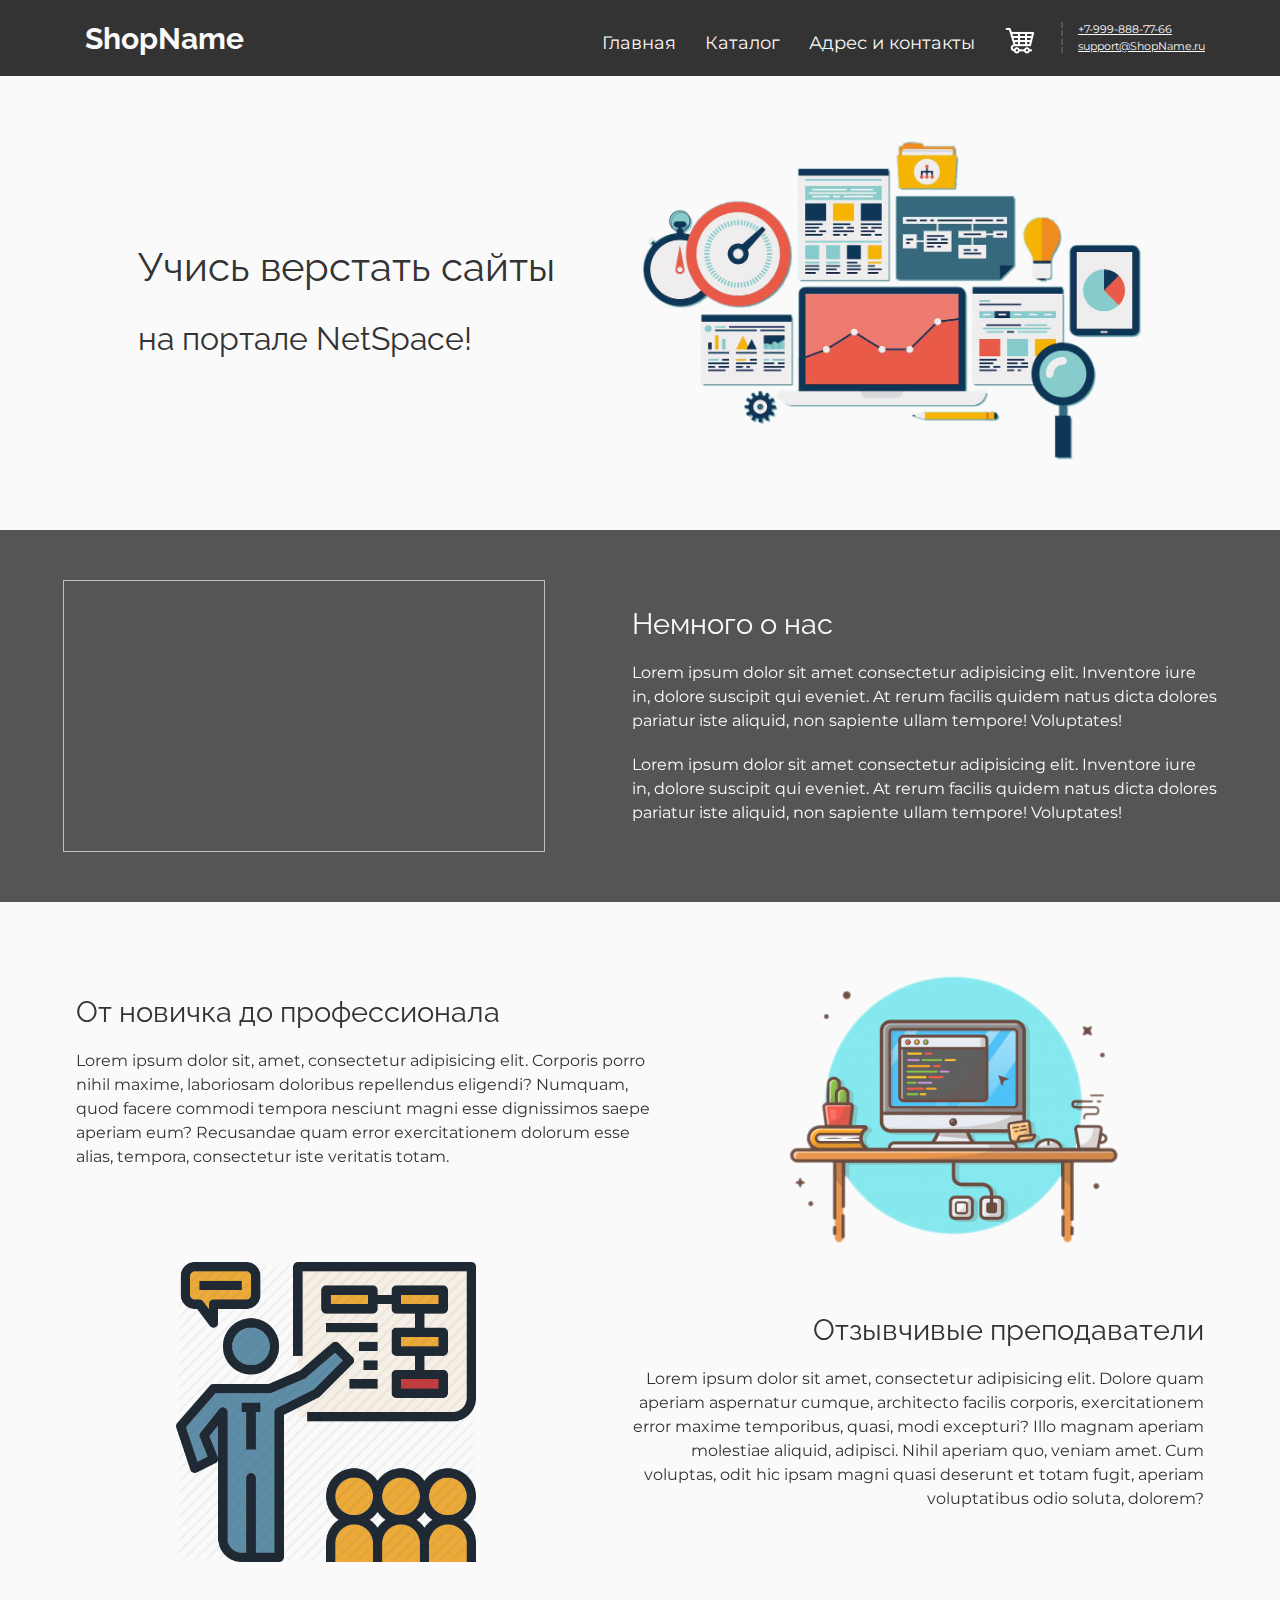
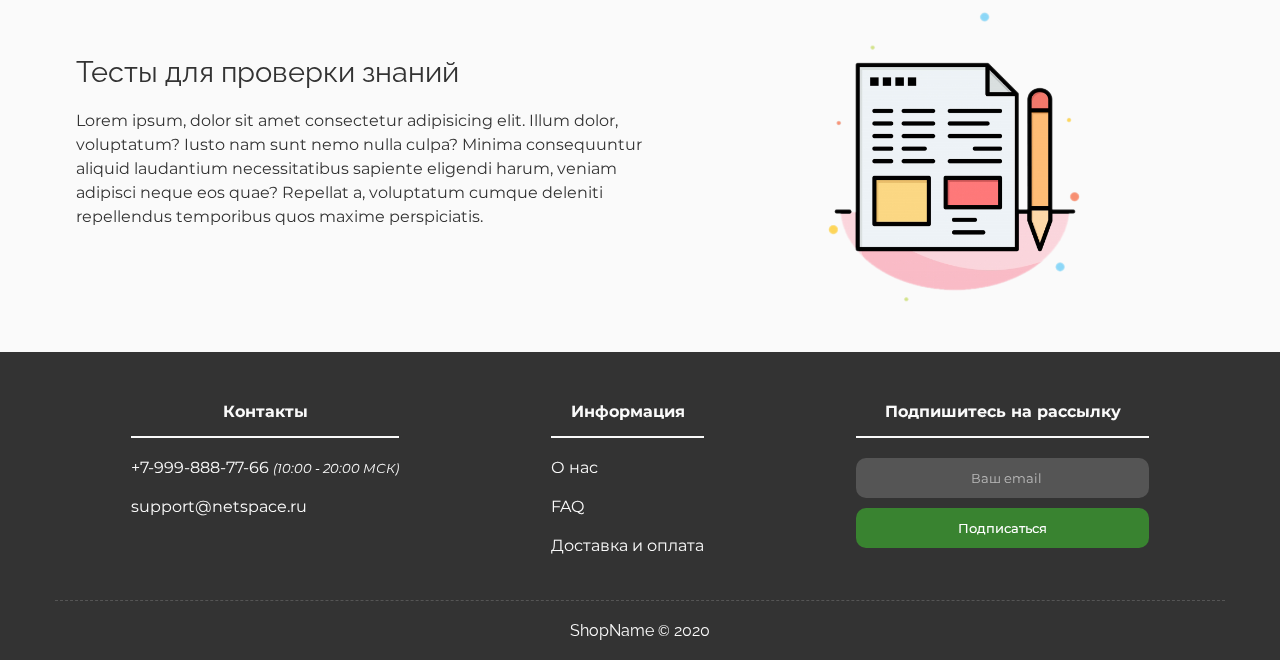
<file: index.html>
<!DOCTYPE html>
<html lang="ru">

<head>
    <meta charset="UTF-8">
    <meta name="viewport" content="width=device-width, initial-scale=1.0">
    <title>NetSpace</title>
    <link rel="stylesheet" type="text/css" href="css/main.css?ver=100">
    <link rel="icon" type="image/png" href="https://cdn1.iconfinder.com/data/icons/seo-icons-5/96/Coding-512.png">
</head>
<body>
<div class="wrapper">
    <header class="header">
        <div class="container">
            <div class="header__inner flexbox">
                <div class="logo">
                    <span>ShopName</span>
                </div>
                <div class="menu">
                    <span></span>
                </div>
                <nav class="nav">
                    <a class="nav__links" href="#intro">Главная</a>
                    <a class="nav__links" href="catalog.html">Каталог</a>
                    <a class="nav__links" href="#">Адрес и контакты</a>
                    <a class="nav__links" href="cart.php"><img src="img/cart.png" alt=""></a>
                    <span class="nav__contacts">
                     <span>+7-999-888-77-66</span>
                     <span>support@ShopName.ru</span>
                  </span>
                </nav>
            </div>
        </div>
    </header>
    <div class="content">
        <section id="intro" class="intro">
            <div class="container">
                <div class="intro__inner flexbox">
                    <div class="intro__header">
                        <h1>Учись верстать сайты</h1>
                        <h3>на портале NetSpace!</h3>
                    </div>
                    <div class="image">
                        <img src="img/webcreating.png" alt="">
                    </div>
                </div>
            </div>
        </section>
        <section id="about" class="about">
            <div class="container">
                <div class="about__inner flexbox">
                    <div class="video bordered">
                        <iframe width="480" height="270" src="https://www.youtube.com/embed/cfCnr9Ke9NY" frameborder="0"
                                allow="accelerometer; autoplay; clipboard-write; encrypted-media; gyroscope; picture-in-picture"
                                allowfullscreen></iframe>
                    </div>
                    <article class="text">
                        <h1>Немного о нас</h1>
                        <p>Lorem ipsum dolor sit amet consectetur adipisicing elit. Inventore iure in, dolore suscipit
                            qui
                            eveniet. At rerum facilis quidem natus dicta dolores pariatur iste aliquid, non sapiente
                            ullam
                            tempore! Voluptates!</p>
                        <p>Lorem ipsum dolor sit amet consectetur adipisicing elit. Inventore iure in, dolore suscipit
                            qui
                            eveniet. At rerum facilis quidem natus dicta dolores pariatur iste aliquid, non sapiente
                            ullam
                            tempore! Voluptates!</p>
                    </article>
                </div>
            </div>
        </section>
        <section class="benefits">
            <div class="container">
                <div class="benefits__inner">
                    <div class="benefits__item flexbox">
                        <article class="text">
                            <h1>От новичка до профессионала</h1>
                            <p>Lorem ipsum dolor sit, amet, consectetur adipisicing elit. Corporis porro nihil maxime,
                                laboriosam doloribus repellendus eligendi? Numquam, quod facere commodi tempora nesciunt
                                magni esse dignissimos saepe aperiam eum? Recusandae quam error exercitationem dolorum
                                esse
                                alias, tempora, consectetur iste veritatis totam.</p>
                        </article>
                        <div class="image">
                            <img src="img/image1.png" alt="">
                        </div>
                    </div>
                    <div class="benefits__item flexbox">
                        <div class="image square__image">
                            <img class="square-img-big" src="img/image2.png" alt="">
                        </div>
                        <article class="text">
                            <h1>Отзывчивые преподаватели</h1>
                            <p>Lorem ipsum dolor sit amet, consectetur adipisicing elit. Dolore quam aperiam aspernatur
                                cumque, architecto facilis corporis, exercitationem error maxime temporibus, quasi, modi
                                excepturi? Illo magnam aperiam molestiae aliquid, adipisci. Nihil aperiam quo, veniam
                                amet.
                                Cum voluptas, odit hic ipsam magni quasi deserunt et totam fugit, aperiam voluptatibus
                                odio
                                soluta, dolorem?</p>
                        </article>
                    </div>
                    <div class="benefits__item flexbox">
                        <article class="text">
                            <h1>Тесты для проверки знаний</h1>
                            <p>Lorem ipsum, dolor sit amet consectetur adipisicing elit. Illum dolor, voluptatum? Iusto
                                nam
                                sunt nemo nulla culpa? Minima consequuntur aliquid laudantium necessitatibus sapiente
                                eligendi harum, veniam adipisci neque eos quae? Repellat a, voluptatum cumque deleniti
                                repellendus temporibus quos maxime perspiciatis.</p>
                        </article>
                        <div class="image square__image">
                            <img class="square-img-medium" src="img/image3.png" alt="">
                        </div>
                    </div>
                </div>
            </div>
        </section>
    </div>
    <footer class="footer">
        <div class="container">
            <div class="footer__inner">
                <div class="footer__main flexbox">
                    <div class="contacts">
                        <ul>
                            <li>Контакты</li>
                            <li>+7-999-888-77-66 <span>(10:00 - 20:00 МСК)</span></li>
                            <li>support@netspace.ru</li>
                        </ul>
                    </div>
                    <div class="info">
                        <ul>
                            <li>Информация</li>
                            <li><a class="nav__links" href="#about">О нас</a></li>
                            <li><a class="nav__links" href="">FAQ</a></li>
                            <li><a class="nav__links" href="#">Доставка и оплата</a></li>
                        </ul>
                    </div>
                    <div class="mailing">
                        <form class="mailing__form" method="post">
                            <div class="mailing__label">Подпишитесь на рассылку</div>
                            <input type="email" name="email" class="mailing__input" placeholder="Ваш email"
                                   autocomplete="off" maxlength="70" required>
                            <div class="btn">
                                <button type="submit" class="mailing__btn">Подписаться</button>
                            </div>
                        </form>
                    </div>
                </div>
                <div class="copyright">
                    <h4>ShopName <span>&#169</span> 2020</h4>
                </div>
            </div>
        </div>
    </footer>
</div>

<script src="https://ajax.googleapis.com/ajax/libs/jquery/3.5.1/jquery.min.js"></script>
<script type="text/javascript" src="js/menu.js"></script>
<script type="text/javascript" src="js/scroll.js"></script>
<script type="text/javascript" src="js/setMailing.js"></script>
</body>

</html>
</file>
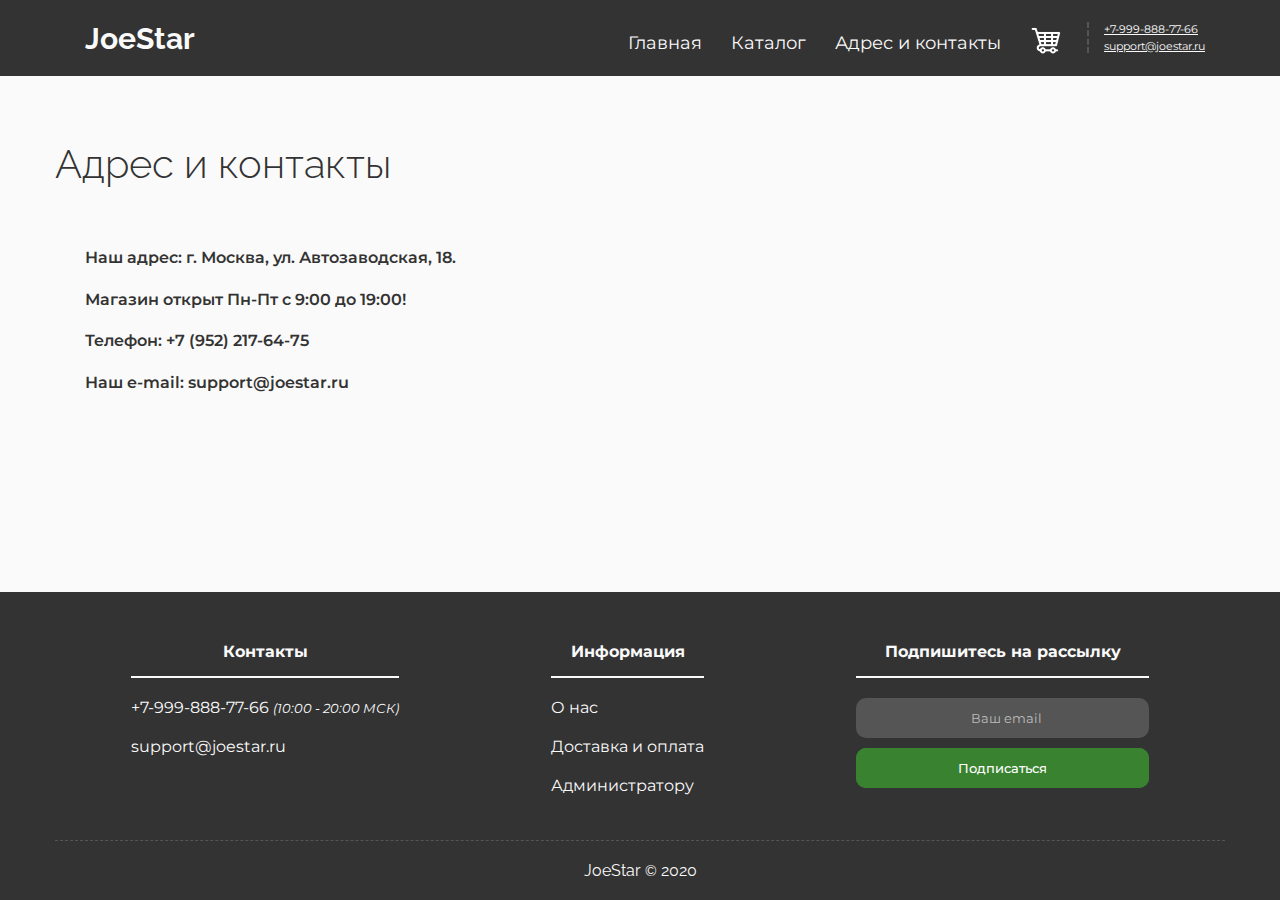
<file: address.html>
<!DOCTYPE html>
<html lang="ru">

<head>
    <meta charset="UTF-8">
    <meta name="viewport" content="width=device-width, initial-scale=1.0">
    <title>Адрес и контакты - JoeStar</title>
    <link rel="stylesheet" type="text/css" href="css/main.css?ver=1240">
    <link rel="stylesheet" type="text/css" href="css/catalog.css?ver=120">
    <link rel="stylesheet" type="text/css" href="css/address.css?ver=1213">
    <link rel="icon" type="image/png"
          href="https://www.pngitem.com/pimgs/m/504-5048928_jojo-bizarre-adventure-symbol-hd-png-download.png">
</head>

<body>
<div class="wrapper">
    <header class="header">
        <div class="container">
            <div class="header__inner flexbox">
                <div class="logo">
                    <span><a href="catalog.html">JoeStar</a></span>
                </div>
                <div class="menu">
                    <span></span>
                </div>
                <nav class="nav">
                    <a class="nav__links" href="index.html">Главная</a>
                    <a class="nav__links" href="catalog.html">Каталог</a>
                    <a class="nav__links" href="address.html">Адрес и контакты</a>
                    <a class="nav__links" href="cart.php"><img src="img/cart.png" alt=""></a>
                    <span class="nav__contacts">
                     <span>+7-999-888-77-66</span>
                     <span>support@joestar.ru</span>
                  </span>
                </nav>
            </div>
        </div>
    </header>
    <div class="content">
        <section id="intro" class="intro">
            <div class="container">
                <div class="intro__inner">
                    <div class="intro__title title">
                        <div class="title__header">
                            <h1>Адрес и контакты</h1>
                        </div>

                    </div>
                </div>
            </div>
        </section>
        <section class="content-list">
            <div class="container">
                <div class="">
                    <div class="title__text">
                        <div id="content" tabindex="-1">
                            <article id="post-8" class="address__row">
                                <div class="map-block">
                                    <script class="map" type="text/javascript" charset="utf-8" async
                                            src="https://api-maps.yandex.ru/services/constructor/1.0/js/?um=constructor%3A5ed5386e5fa3fbc70d40820bcd4e870ebc1b3c95584e9ec126bd45d68a3ce669&amp;width=500&amp;height=400&amp;lang=ru_RU&amp;scroll=false"></script>
                                </div>
                                <div class="address">
                                    <div class="font">
                                        Наш адрес: г. Москва, ул. Автозаводская, 18.
                                        <p>Магазин открыт Пн-Пт с 9:00 до 19:00!</p>
                                        <p>Телефон: +7 (952) 217-64-75 </p>
                                        <p>Наш e-mail: support@joestar.ru</p>
                                    </div>
                                </div>
                            </article>

                        </div>
                    </div>
                </div>
            </div>
        </section>
    </div>
    <footer class="footer">
        <div class="container">
            <div class="footer__inner">
                <div class="footer__main flexbox">
                    <div class="contacts">
                        <ul>
                            <li>Контакты</li>
                            <li>+7-999-888-77-66 <span>(10:00 - 20:00 МСК)</span></li>
                            <li>support@joestar.ru</li>
                        </ul>
                    </div>
                    <div class="info">
                        <ul>
                            <li>Информация</li>
                            <li><a class="nav__links" href="index.html">О нас</a></li>
                            <li><a class="nav__links" href="delivery.html">Доставка и оплата</a></li>
                            <li><a class="nav__links" href="admin.php">Администратору</a></li>
                        </ul>
                    </div>
                    <div class="mailing">
                        <form class="mailing__form" method="post">
                            <div class="mailing__label">Подпишитесь на рассылку</div>
                            <input type="email" name="email" class="mailing__input" placeholder="Ваш email"
                                   autocomplete="off" maxlength="70" required>
                            <div class="btn">
                                <button type="submit" class="mailing__btn">Подписаться</button>
                            </div>
                        </form>
                    </div>
                </div>
                <div class="copyright">
                    <h4>JoeStar <span>&#169</span> 2020</h4>
                </div>
            </div>
        </div>
    </footer>
</div>

<script src="https://ajax.googleapis.com/ajax/libs/jquery/3.5.1/jquery.min.js"></script>
<script type="text/javascript" src="js/menu.js"></script>
<script type="text/javascript" src="js/scroll.js"></script>
<script type="text/javascript" src="js/setMailing.js"></script>
</body>

</html>
</file>
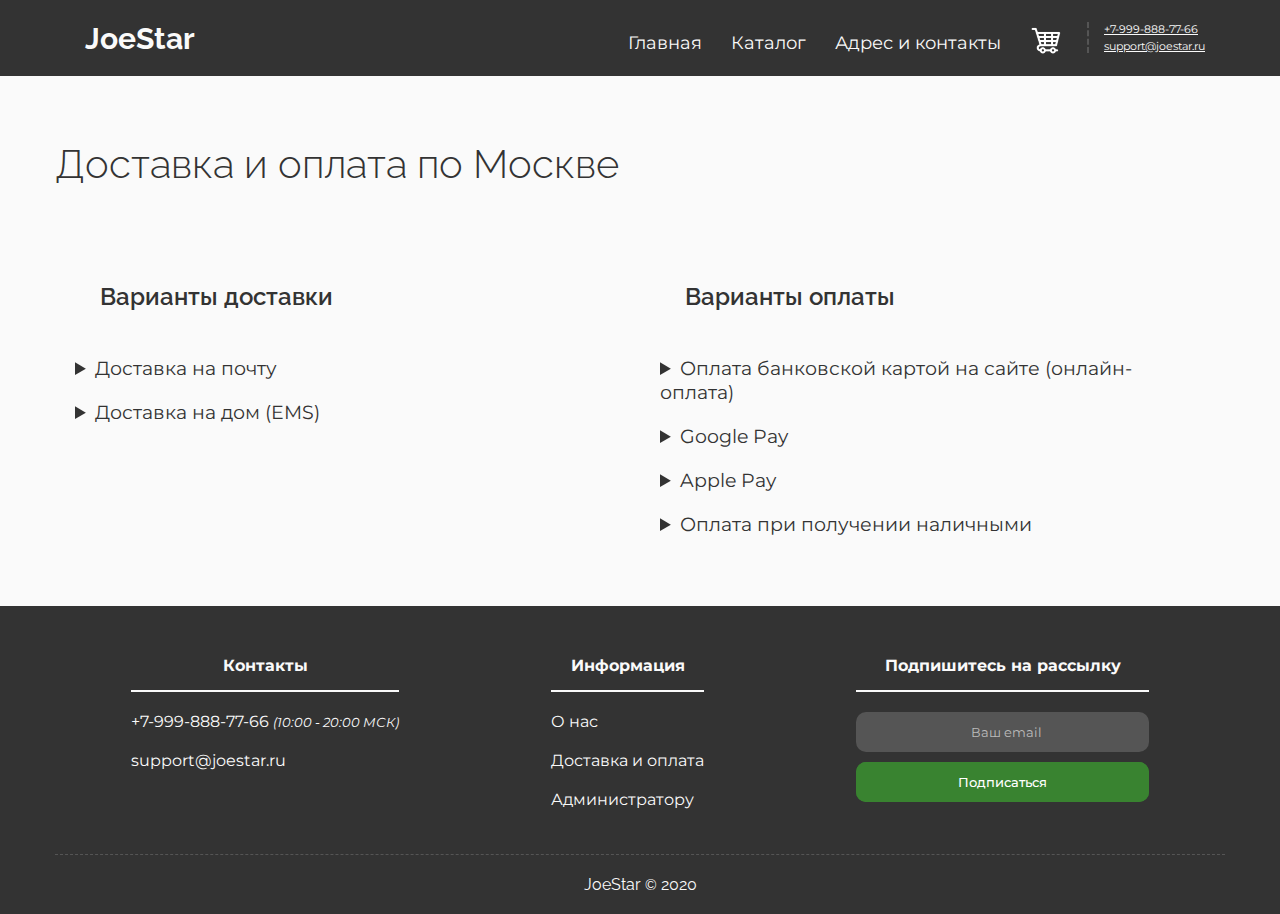
<file: delivery.html>
<!DOCTYPE html>
<html lang="ru">

<head>
    <meta charset="UTF-8">
    <meta name="viewport" content="width=device-width, initial-scale=1.0">
    <title>Доставка и оплата - JoeStar</title>
    <link rel="stylesheet" type="text/css" href="css/main.css?ver=1230">
    <link rel="stylesheet" type="text/css" href="css/catalog.css?ver=120">
    <link rel="stylesheet" type="text/css" href="css/address.css?ver=1213">
    <link rel="icon" type="image/png"
          href="https://www.pngitem.com/pimgs/m/504-5048928_jojo-bizarre-adventure-symbol-hd-png-download.png">
</head>

<body>
<div class="wrapper">
    <header class="header">
        <div class="container">
            <div class="header__inner flexbox">
                <div class="logo">
                    <span><a href="catalog.html">JoeStar</a></span>
                </div>
                <div class="menu">
                    <span></span>
                </div>
                <nav class="nav">
                    <a class="nav__links" href="index.html">Главная</a>
                    <a class="nav__links" href="catalog.html">Каталог</a>
                    <a class="nav__links" href="address.html">Адрес и контакты</a>
                    <a class="nav__links" href="cart.php"><img src="img/cart.png" alt=""></a>
                    <span class="nav__contacts">
                     <span>+7-999-888-77-66</span>
                     <span>support@joestar.ru</span>
                  </span>
                </nav>
            </div>
        </div>
    </header>
    <div class="content">
        <section id="intro" class="intro">
            <div class="container">
                <div class="intro__inner">
                    <div class="intro__title title">
                        <div class="title__header">
                            <h1>Доставка и оплата по Москве</h1>
                        </div>

                    </div>
                </div>
            </div>
        </section>
        <section class="content-list">
            <div class="container">
                <div class="">
                    <div class="title__text">
                        <div id="content" tabindex="-1">
                            <article id="post-8">
                                <div class="delivery__row">
                                    <div class="delivery__column">
                                        <h2 class="size2">Варианты доставки</h2>
                                        <div class="content1">
                                            <details>
                                                <summary class="size1">
                                                    Доставка на почту
                                                </summary>
                                                <ul>
                                                    <li>Стоимость доставки - 395 рублей.</li>
                                                    <li>Доставка в 42 000 почтовых отделений по всей России.</li>
                                                    <li>Заказы оформленные до 10:00 будут отправлены в тот же день. Вы
                                                        получите заказ в
                                                        течение 7-25 дней.
                                                    </li>
                                                    <li>Время доставки зависит от вашего местонахождения в России.
                                                        Ориентировочными
                                                        сроками доставки:
                                                        <ul>
                                                            <li>Московская и Ленинградская обл. = 7-9 дней</li>
                                                            <li>Центральный и Северо-Западный ФО = 10-12 дней</li>
                                                            <li>Приволжский, Северо-Кавказский и Южный ФО = 10-13 дней
                                                            </li>
                                                            <li>Уральский и Сибирский ФО = 13-16 дней</li>
                                                            <li>Дальневосточный ФО = 18-20</li>
                                                        </ul>
                                                    </li>
                                                    <li>В меньшие города и населённые пункты доставка может продлиться в
                                                        среднем на 3-6
                                                        дней.
                                                    </li>
                                                    <li>После отправки заказа на ваш электронный адрес будет отправлено
                                                        уведомление с
                                                        трек-номером. Отслеживание заказа будет доступно через 24 часа,
                                                        после отправки,
                                                        на официальном сайте <a href="https://www.pochta.ru/"
                                                                                target="_blank"
                                                                                rel="noopener">почты России</a>.
                                                    </li>
                                                    <li>Знайте, где в данный момент находится ваша посылка. Лучшим
                                                        инструментом для
                                                        отслеживания заказа является приложение почты России, которое вы
                                                        можете скачать
                                                        здесь:
                                                        <ul>
                                                            <li>
                                                                <a href="https://play.google.com/store/apps/details?id=com.octopod.russianpost.client.android&amp;hl=en_US"
                                                                   target="_blank" rel="noopener">Android</a></li>
                                                            <li>
                                                                <a href="https://apps.apple.com/ua/app/%D0%BF%D0%BE%D1%87%D1%82%D0%B0-%D1%80%D0%BE%D1%81%D1%81%D0%B8%D0%B8/id771700826?l=ru"
                                                                   target="_blank" rel="noopener">iOS</a></li>
                                                        </ul>
                                                    </li>
                                                    <li>Пожалуйста, проверьте свой заказ при получении. Если вы
                                                        считаете, что заказ уже
                                                        был вскрыт до его получения Вами, пожалуйста, сообщите об этом
                                                        почтовому
                                                        работнику и откажитесь принять заказ. Если это произойдет,
                                                        обязательно свяжитесь
                                                        с нами и мы Вас проинструктируем о дальнейших шагах.
                                                    </li>
                                                </ul>
                                            </details>
                                        </div>
                                        <div class="content1">
                                            <details>
                                                <summary class="size1">
                                                    Доставка на дом (EMS)
                                                </summary>
                                                <ul>
                                                    <li>Стоимость доставки - 675 руб.</li>
                                                    <li>Доставка от двери до двери в более чем 70 крупнейших городов
                                                        России.
                                                    </li>
                                                    <li>Заказы, оформленные до 10:00, будут отправлены в этот же день.
                                                        Вы получите
                                                        посылку в течение 5-12 дней.
                                                    </li>
                                                    <li>Время доставки зависит от вашего местонахождения в России.
                                                        Ориентировочными
                                                        сроками доставки:
                                                        <ul>
                                                            <li>Московская и Ленинградская обл. = 5-7 дней</li>
                                                            <li>Центральный и Северо-Западный ФО = 7-9 дней</li>
                                                            <li>Приволжский, Северо-Кавказский и Южный ФО = 9-11 дней
                                                            </li>
                                                            <li>Уральский и Сибирский ФО = 11-14 дней</li>
                                                            <li>Дальневосточный ФО = 15-17</li>
                                                        </ul>
                                                    </li>
                                                    <li>После отправки заказа на вашу электронную почту поступит
                                                        уведомление с номером
                                                        отслеживания посылки.
                                                    </li>
                                                    <li>Отслеживать заказ можно на официальном сайте Почты России (<a
                                                            href="https://www.pochta.ru/">https://www.pochta.ru/<u>)
                                                        через 2 дня после
                                                        отправления. </u></a></li>
                                                    <li>На вашу почту будет отправлено уведомление с указанием времени
                                                        доставки, чтобы
                                                        вы были готовы к приезду курьера.
                                                    </li>
                                                    <li>Знайте, где в данный момент находится ваша посылка. Лучшим
                                                        инструментом для
                                                        отслеживания заказа является приложение почты России, которое вы
                                                        можете скачать
                                                        здесь:
                                                        <ul>
                                                            <li>
                                                                <a href="https://play.google.com/store/apps/details?id=com.octopod.russianpost.client.android&amp;hl=en_US"
                                                                   target="_blank">Android</a></li>
                                                            <li>
                                                                <a href="https://apps.apple.com/ua/app/%D0%BF%D0%BE%D1%87%D1%82%D0%B0-%D1%80%D0%BE%D1%81%D1%81%D0%B8%D0%B8/id771700826?l=ru"
                                                                   target="_blank">iOS</a></li>
                                                        </ul>
                                                    </li>
                                                    <li>Пожалуйста, проверьте вашу посылку при получении и в присутствии
                                                        курьера. Если
                                                        вы считаете, что посылка была уже вскрыта до ее получения вами,
                                                        пожалуйста, дайте
                                                        об этом знать курьеру и откажитесь от получения заказа. Если это
                                                        произошло, сразу
                                                        же свяжитесь с нами, и мы обсудим дальнейшие действия.
                                                    </li>
                                                    <li>Если во время доставки вы не сообщите курьеру о том, что посылка
                                                        повреждена,
                                                        шансы на успешное возмещение могут быть уменьшены.
                                                    </li>
                                                    <li>Если вы приняли посылку, но заметили повреждения уже после ее
                                                        вскрытия,
                                                        пожалуйста, свяжитесь с нашей службой поддержки клиентов.
                                                    </li>
                                                </ul>
                                            </details>
                                        </div>
                                    </div>
                                    <div class="delivery__column">
                                        <h2 class="size2">Варианты оплаты</h2>
                                        <div class="content1">

                                            <details>
                                                <summary class="size1">
                                                    Оплата банковской картой на сайте (онлайн-оплата)
                                                </summary>
                                                <ul>
                                                    <li>Удобный и быстрый способ оплаты. После создания заказа вы
                                                        перенаправляетесь в
                                                        защищенный платежный шлюз банка, где вводите необходимую
                                                        информацию. Если
                                                        транзакция подтверждается, то оплата производится немедленно и
                                                        товар отправляется
                                                        не позднее следующего дня.
                                                    </li>
                                                    <li>Мы поддерживаем безопасный протокол 3D Secure. Наши сотрудники
                                                        не имеют доступа
                                                        к данным вашей карты: все находится в руках банка.
                                                    </li>
                                                    <li>Обратите внимание, что компания Notino, sro основана в Чешской
                                                        Республике / ЕС.
                                                        По этой причине ваш банк может взимать комиссию за международный
                                                        платеж.
                                                    </li>
                                                    <li>Устали заполнять платежную информацию? Просто сохраните свою
                                                        банковскую карту
                                                        для следующей покупки, нажав на кнопку <strong>Запомнить
                                                            карту</strong>. Данные
                                                        карты будут надежно защищены в нашем платежном шлюзе, и при
                                                        следующей покупке вы
                                                        сможете выбрать нужную карту для оплаты без длительного ввода
                                                        реквизитов. Наши
                                                        сотрудники не имеют доступа к этой конфиденциальной информации.
                                                        Управлять
                                                        сохраненными картами в вашем аккаунте вы сможете в разделе "Мои
                                                        банковские
                                                        карты".
                                                    </li>
                                                </ul>
                                            </details>
                                        </div>
                                        <div class="content1">
                                            <details>
                                                <summary class="size1">
                                                    Google Pay
                                                </summary>
                                                Просто оплатите заказ с помощью карты, сохраненной на Вашей учетной
                                                записи Google.
                                            </details>
                                        </div>

                                        <div class="content1">
                                            <details>
                                                <summary class="size1">
                                                    Apple Pay
                                                </summary>
                                            </details>
                                        </div>
                                        <div class="content1">
                                            <details>
                                                <summary class="size1">
                                                    Оплата при получении наличными
                                                </summary>
                                                Наиболее часто используемый способ оплаты. Вы платите за товар при
                                                вручении посылки
                                                курьером, либо при получении посылки в почтовом отделении. Стоимость 200
                                                рублей.
                                            </details>
                                        </div>
                                    </div>
                                </div>
                            </article>
                        </div>
                    </div>
                </div>
            </div>
        </section>
    </div>
    <footer class="footer">
        <div class="container">
            <div class="footer__inner">
                <div class="footer__main flexbox">
                    <div class="contacts">
                        <ul>
                            <li>Контакты</li>
                            <li>+7-999-888-77-66 <span>(10:00 - 20:00 МСК)</span></li>
                            <li>support@joestar.ru</li>
                        </ul>
                    </div>
                    <div class="info">
                        <ul>
                            <li>Информация</li>
                            <li><a class="nav__links" href="index.html">О нас</a></li>
                            <li><a class="nav__links" href="delivery.html">Доставка и оплата</a></li>
                            <li><a class="nav__links" href="admin.php">Администратору</a></li>
                        </ul>
                    </div>
                    <div class="mailing">
                        <form class="mailing__form" method="post">
                            <div class="mailing__label">Подпишитесь на рассылку</div>
                            <input type="email" name="email" class="mailing__input" placeholder="Ваш email"
                                   autocomplete="off" maxlength="70" required>
                            <div class="btn">
                                <button type="submit" class="mailing__btn">Подписаться</button>
                            </div>
                        </form>
                    </div>
                </div>
                <div class="copyright">
                    <h4>JoeStar <span>&#169</span> 2020</h4>
                </div>
            </div>
        </div>
    </footer>
</div>

<script src="https://ajax.googleapis.com/ajax/libs/jquery/3.5.1/jquery.min.js"></script>
<script type="text/javascript" src="js/menu.js"></script>
<script type="text/javascript" src="js/scroll.js"></script>
<script type="text/javascript" src="js/setMailing.js"></script>
</body>

</html>
</file>
<file: css/main.css>
@import url("https://fonts.googleapis.com/css2?family=Montserrat:wght@300;400;500&display=swap");
@import url("https://fonts.googleapis.com/css2?family=Roboto:wght@300;400;500&display=swap");
@import url("https://fonts.googleapis.com/css2?family=Raleway:wght@200;300;400;500&display=swap");

* {
   margin: 0;
   padding: 0;
   outline: none;
}

body,
html {
   width: 100%;
   height: 100%;
}

body {
   background-color: #fafafa;
   font-family: "Montserrat", sans-serif;
}

h1,
h2,
h3,
h4,
h5,
h6 {
   font-family: "Raleway", sans-serif;
   font-weight: 400;
}

.wrapper {
   display: flex;
   flex-direction: column;
   min-height: 100%;
   overflow: hidden;
}

.container {
   max-width: 1170px;
   margin: 0 auto;
   padding: 0 15px;
}

@media (max-width: 1200px) {
   .container {
      max-width: 970px;
   }
}

@media (max-width: 992px) {
   .container {
      max-width: 750px;
   }
}

@media (max-width: 767px) {
   .container {
      max-width: none;
   }
}

.flexbox {
   display: flex;
   justify-content: space-around;
   align-items: center;
}

.header {
   background-color: #333;
   position: fixed;
   z-index: 100;
   width: 100%;
}

.header__inner {
   padding: 20px 0;
   align-items: baseline;
   transition: all 300ms;
}

.logo {
   z-index: 2;
   padding-left: 30px;
   margin-right: auto;
   color: #fafafa;
   font-family: "Raleway", sans-serif;
   font-size: 1.9em;
   font-weight: bold;
   cursor: pointer;
   transition: all 200ms;
}

.logo a {
   text-decoration: none;
   color: #fafafa;
}

.header__inner.scrolled {
   align-items: center;
   padding: 15px 0;
   height: 20px;
}

.menu {
   display: none;
}

.nav a {
   font-size: 1.15em;
}

.nav__links {
   color: #fafafa;
   text-decoration: none;
   transition: all 200ms;
}

.nav__links img {
   width: 32px;
   display: inline-block;
   position: relative;
   top: 5px;
}

.nav__links:hover {
   color: #bbb;
}

.nav a:not(:last-child) {
   margin-right: 25px;
}

.nav__contacts {
   border-left: 2px dashed #555;
   float: right;
   display: flex;
   padding-left: 15px;
   padding-right: 20px;
   flex-direction: column;
   justify-content: space-between;
   font-size: 0.7em;
   color: #fafafa;
   text-decoration: underline;
}
.nav__contacts span:last-child {
   padding-top: 3px;
}

@media (max-width: 992px) {
   body.lock {
      overflow: hidden;
   }

   .header__inner {
      padding: 15px 0;
      height: 20px;
      align-items: center !important;
   }

   .logo {
      padding-left: 10px;
      font-size: 1.4em;
   }

   .menu {
      display: block;
      position: relative;
      float: right;
      width: 30px;
      height: 20px;
      z-index: 2;
   }

   .menu span {
      background-color: #fafafa;
      position: absolute;
      left: 0;
      top: 9px;
      width: 100%;
      height: 2px;
      transition: all 300ms;
   }

   .menu.active span {
      transform: scale(0);
   }

   .menu:before,
   .menu:after {
      content: "";
      background-color: #fafafa;
      position: absolute;
      left: 0;
      width: 100%;
      height: 2px;
      transition: all 300ms;
   }

   .menu:before {
      top: 0;
   }

   .menu.active:before {
      transform: rotate(45deg);
      top: 9px;
   }

   .menu:after {
      bottom: 0;
   }

   .menu.active:after {
      transform: rotate(-45deg);
      top: 9px;
   }

   .nav {
      background-color: #333;
      box-sizing: border-box;
      position: fixed;
      overflow: auto;
      top: -100%;
      left: 0;
      width: 100%;
      height: 100%;
      padding-top: 80px;
      text-align: right;
      font-size: 1.3em;
      transition: all 500ms;
   }

   .nav.active {
      top: 0;
   }

   .nav a {
      display: block;
      margin-bottom: 30px;
   }

   .nav a:last-child {
      margin-right: 25px;
   }
}

.content {
   flex: 1 1 auto;
   width: 100%;
   padding-top: 90px;
   margin-bottom: 50px;
}

@media (max-width: 767px) {
   .content {
      padding-top: 70px;
   }
}

.intro__inner {
   padding: 50px 40px 0px;
   margin-bottom: 70px;
   color: #333;
}

.intro__inner h1 {
   font-size: 2.5em;
   margin-bottom: 30px;
}

.intro__inner h3 {
   font-size: 2em;
}

.image {
   max-width: 500px;
   max-height: 320px;
}

img {
   display: block;
   width: 100%;
}

@media (max-width: 1200px) {
   .image {
      max-width: 400px;
   }

   .intro__inner h1 {
      font-size: 2.3em;
   }

   .intro__inner h3 {
      font-size: 1.8em;
   }
}

@media (max-width: 992px) {
   .intro__inner {
      padding: 50px 0px 0px;
   }

   .intro__inner h1 {
      font-size: 2.1em;
   }

   .intro__inner h3 {
      font-size: 1.6em;
   }

   .image {
      max-width: 300px;
   }
}

@media (max-width: 767px) {
   .intro__inner {
      flex-wrap: wrap;
      padding-top: 15px;
      margin-bottom: 15px;
   }

   .intro__header {
      text-align: center;
      flex: 0 0 100%;
   }

   .intro .image {
      padding-top: 20px;
   }

   .intro__inner h1 {
      font-size: 1.9em;
      margin-bottom: 10px;
   }

   .intro__inner h3 {
      font-size: 1.4em;
   }
}

.about {
   background-image: url(https://ak.picdn.net/shutterstock/videos/17025865/thumb/1.jpg);
   background-blend-mode: multiply;
   background-color: #555;
   background-size: cover;
   background-attachment: fixed;
}

.about__inner {
   padding: 50px 0;
   color: #fafafa;
}

.about__inner .video {
   margin-right: 70px;
}

.bordered {
   border: 1px solid silver;
}

iframe {
   display: block;
}

.text {
   flex: 0 1 50%;
}

.text h1 {
   font-size: 1.8em;
}

.text p {
   padding-top: 20px;
   line-height: 24px;
}

@media (max-width: 767px) {
   .text {
      flex: 0 1 80%;
   }

   .text p {
      text-align: justify;
   }
}

@media (max-width: 992px) {
   .about__inner {
      flex-wrap: wrap-reverse;
      padding: 20px 0 30px;
   }

   .about__inner .text {
      flex: 0 1 80%;
      text-align: justify;
   }

   .about__inner .video {
      margin: 20px 0 0;
   }
}

@media (max-width: 550px) {
   iframe {
      width: 100%;
      height: 100%;
   }
}

.benefits__inner {
   color: #333;
}

.benefits__item {
   padding-top: 20px;
}

.benefits__item:nth-child(even) {
   text-align: right;
}

.square-img-big {
   width: 60%;
   margin: auto;
}

.square-img-medium {
   width: 70%;
   margin: auto;
}

@media (max-width: 767px) {
   .benefits__item:nth-child(odd) {
      flex-wrap: wrap;
   }

   .benefits__item:nth-child(even) {
      flex-wrap: wrap-reverse;
   }

   .benefits__item:nth-child(even) {
      text-align: left;
   }

   .square__image {
      padding-top: 30px;
   }
}

.footer {
   background-color: #333;
}

.footer__inner {
   padding-top: 50px;
   color: #fafafa;
}

.footer__main {
   align-items: flex-start;
   margin-bottom: 25px;
}

.footer__main ul {
   list-style-type: none;
}

.footer__main li {
   margin-bottom: 20px;
}

.footer__main li:first-child {
   border-bottom: 2px solid #fafafa;
   padding-bottom: 15px;
   text-align: center;
   font-weight: bold;
}

.footer__main li span {
   font-size: 0.8em;
   font-style: italic;
}

.mailing {
   flex: 0 1 25%;
}

.mailing__label {
   border-bottom: 2px solid #fafafa;
   width: 100%;
   padding-bottom: 15px;
   margin-bottom: 20px;
   text-align: center;
   font-weight: bold;
}

input {
   font-family: inherit;
}

textarea {
   font-family: inherit;
   resize: none;
}

.mailing__input,
.mailing__btn {
   box-sizing: border-box;
   display: block;
   border: none;
   border-radius: 10px;
   width: 100%;
   height: 40px;
   margin-bottom: 10px;
}

.mailing__input {
   background-color: #555;
   color: #fafafa;
   padding-left: 8px;
}

.mailing__input::placeholder {
   background-size: 100%;
   color: #bbb;
   text-align: center;
}

.mailing__input:focus {
   border: 1px solid #ae6925;
}

.mailing__btn {
   background-color: #398330;
   color: #fff;
   transition: all 300ms;
   font-family: inherit;
   font-size: 0.8em;
   font-weight: 500;
}

.mailing__btn:hover {
   background-color: #d5781b;
   cursor: pointer;
}

.copyright {
   border-top: 1px dashed #555;
   padding: 20px 0 20px;
   text-align: center;
}

.copyright span {
   font-size: 0.9em;
}

@media (max-width: 992px) {
   .mailing__input,
   .mailing__btn {
      height: 35px;
   }
}

@media (max-width: 767px) {
   .footer__inner {
      padding-top: 20px;
   }

   .footer__main {
      flex-direction: column-reverse;
      align-items: center;
      margin-bottom: 10px;
   }

   .contacts,
   .info__footer,
   .mailing {
      width: 80%;
      text-align: center;
   }

   .info__footer,
   .mailing {
      margin-bottom: 25px;
   }

   .copyright {
      padding: 10px 0 10px;
   }
}
</file>
<file: css/catalog.css>
.content {
   color: #333;
}

.intro__inner {
   display: flex;
   justify-content: space-between;
   align-items: flex-end;
   padding: 50px 0 0;
   margin: 0 0 20px;
}

@media (max-width: 992px) {
   .intro__inner {
      padding: 0;
   }
}

.intro__title {
   flex: 0 1 70%;
}

@media (max-width: 767px) {
   .intro__title {
      flex: 0 1 auto;
   }
}

.title__header h1 {
   font-weight: 300;
}

.title__btn {
   display: flex;
   flex-wrap: wrap;
}

.category-btn {
   box-sizing: border-box;
   background-color: #e1e1e1;
   padding: 10px 20px;
   margin: 0 15px 15px 0;
   text-decoration: none;
   color: #333;
   font-weight: 500;
}

.category-btn:hover {
   cursor: pointer;
}

.active-btn {
   background-color: #333;
   color: #fafafa;
}

.intro__icon {
   display: flex;
   justify-content: center;
   flex: 0 0 30%;
}

.big-icon {
   width: 200px;
}

@media (max-width: 767px) {
   .intro__icon {
      display: none;
   }
}

.content-list__row {
   display: flex;
   flex-wrap: wrap;
   justify-content: space-around;
   padding: 50px 0 0;
}

.content-list__row:after {
   content: "";
   flex: 0 1 31%;
}

.content-list__column {
   margin: 0 0 40px;
   display: flex;
   padding: 0 10px;
}

.content-list__text-column {
   flex: 0 1 45%;
   margin: 0 0 50px;
}

.item {
   display: flex;
   flex-direction: column;
   align-items: center;
   max-width: 200px;
}

.item__img {
   overflow: hidden;
   margin: 0 15px 10px;
}

.item__img img {
   max-width: 150px;
   width: auto;
}

.item__title {
   font-size: 1.2em;
   font-weight: 500;
   text-align: center;
   margin: 0 0 10px;
}

.item__title a {
   color: #333;
   text-decoration: none;
}

.item__price {
   margin: 0 0 25px;
}

.item__buy-btn {
   margin: 0 0 15px;
}

.item__buy-btn a {
   box-sizing: border-box;
   background-color: #e1e1e1;
   padding: 10px 20px;
   text-decoration: none;
   color: #333;
   font-weight: 500;
   font-size: 0.9em;
}

.item__buy-btn a:hover {
   background-color: #d1d1d1;
}

.text-item {
   display: flex;
   flex-direction: column;
   align-items: center;
}

.text-item__title {
   border-bottom: 2px solid #333;
   padding: 0 10px 10px;
   margin: 0 0 10px;
}

.text-item__title h2 {
   font-weight: 500;
}

.text-item__description {
   text-align: justify;
   line-height: 24px;
}

.item__amount-out {
   color: #2c8d2a;
}

.btn {
   background-color: #398330;
   border: none;
   border-radius: 10px;
   width: 100%;
   height: 100%;
   color: #fff;
   text-align: center;
   font-family: inherit;
   font-size: inherit;
   transition: all 300ms;
   cursor: pointer;
}

.btn:hover {
   background-color: #439838;
}

.btn__link {
   display: block;
   padding: 10px 0;
   color: #fff;
   text-decoration: none;
}
</file>
<file: css/address.css>
.address{
    margin-bottom: 40px;
    line-height: 260%;
}
.font{
    font-weight: 600;
}
.line{
    line-height: 1.3em;
}

.map {
    width: 400px;
}

@media (max-width: 520px) {
    .map-block {
        width: 200px;
    }
}
.content1{
    margin: 20px;

}
.size1{
    font-size: 1.2em;

}
.size2{
    font-weight: 600;
    margin: 45px;
}

details summary{
    cursor: pointer;
}

.address__row {
    display: flex;
    justify-content: flex-start;
    flex-wrap: wrap;
}

.address {
    margin: 0 0 0 30px;
}

.map-block p {
    font-weight: 500;
    padding: 0 0 10px 0;
}

.delivery__row {
    display: flex;
    flex-wrap: wrap;
    justify-content: space-around;
}

.delivery__column {
    width: 50%;
}

@media (max-width: 767px) {
    .delivery__row {
        justify-content: flex-start;
    }
    .delivery__column {
        width: 100%;
    }
}

.delivery__column li {
    padding-top: 5px;
}

.delivery__column a {
    color: #333333;
}
</file>
